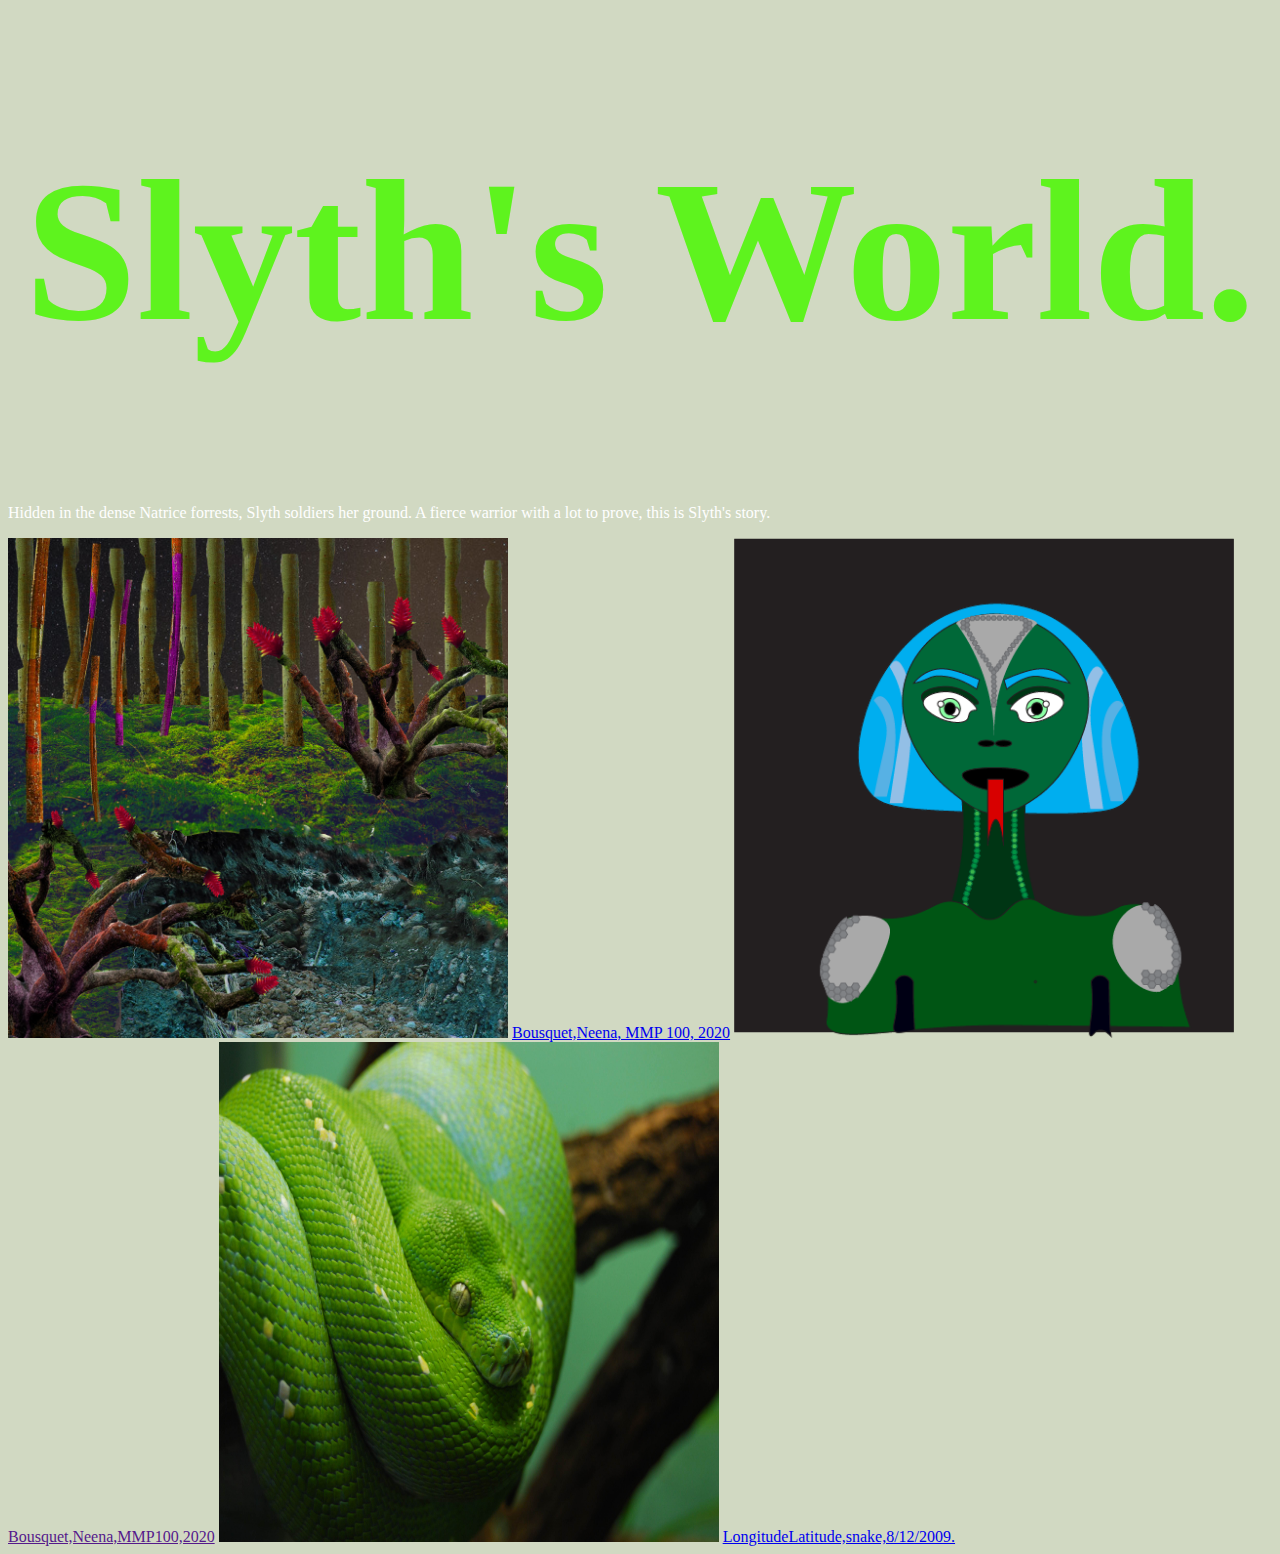
<file: index.html>
<!DOCTYPE html>
<html>
<head>
	<title>HOME</title>
	<link rel="stylesheet" type="text/css" href="styles.css">
</head>

<body>
<h1>Slyth's World.</h1>
		<p>Hidden in the dense Natrice forrests, Slyth soldiers her ground. A fierce warrior with a lot to prove, this is Slyth's story.</p>
			
			<a href="where.html"><img src="Environment.jpg" alt="Forrest" class="center" width="500px" height="500px"></a> <a href="Slyth's Envirnment">Bousquet,Neena, MMP 100, 2020</a>
			<a href="who.html"><img src="Slyth.png" alt="Slyth" class="center" width="500px" height="500px"></a> <a href="">Bousquet,Neena,MMP100,2020</a>
			
			<a href="us.html"><img src="snake.jpg" alt="One of Us" class="center" width="500px" height="500px"></a> <a href="https://www.flickr.com/photos/longitudelatitude/3819075931/in/[base64]">LongitudeLatitude,snake,8/12/2009.</a>
</body>
</html>
</file>
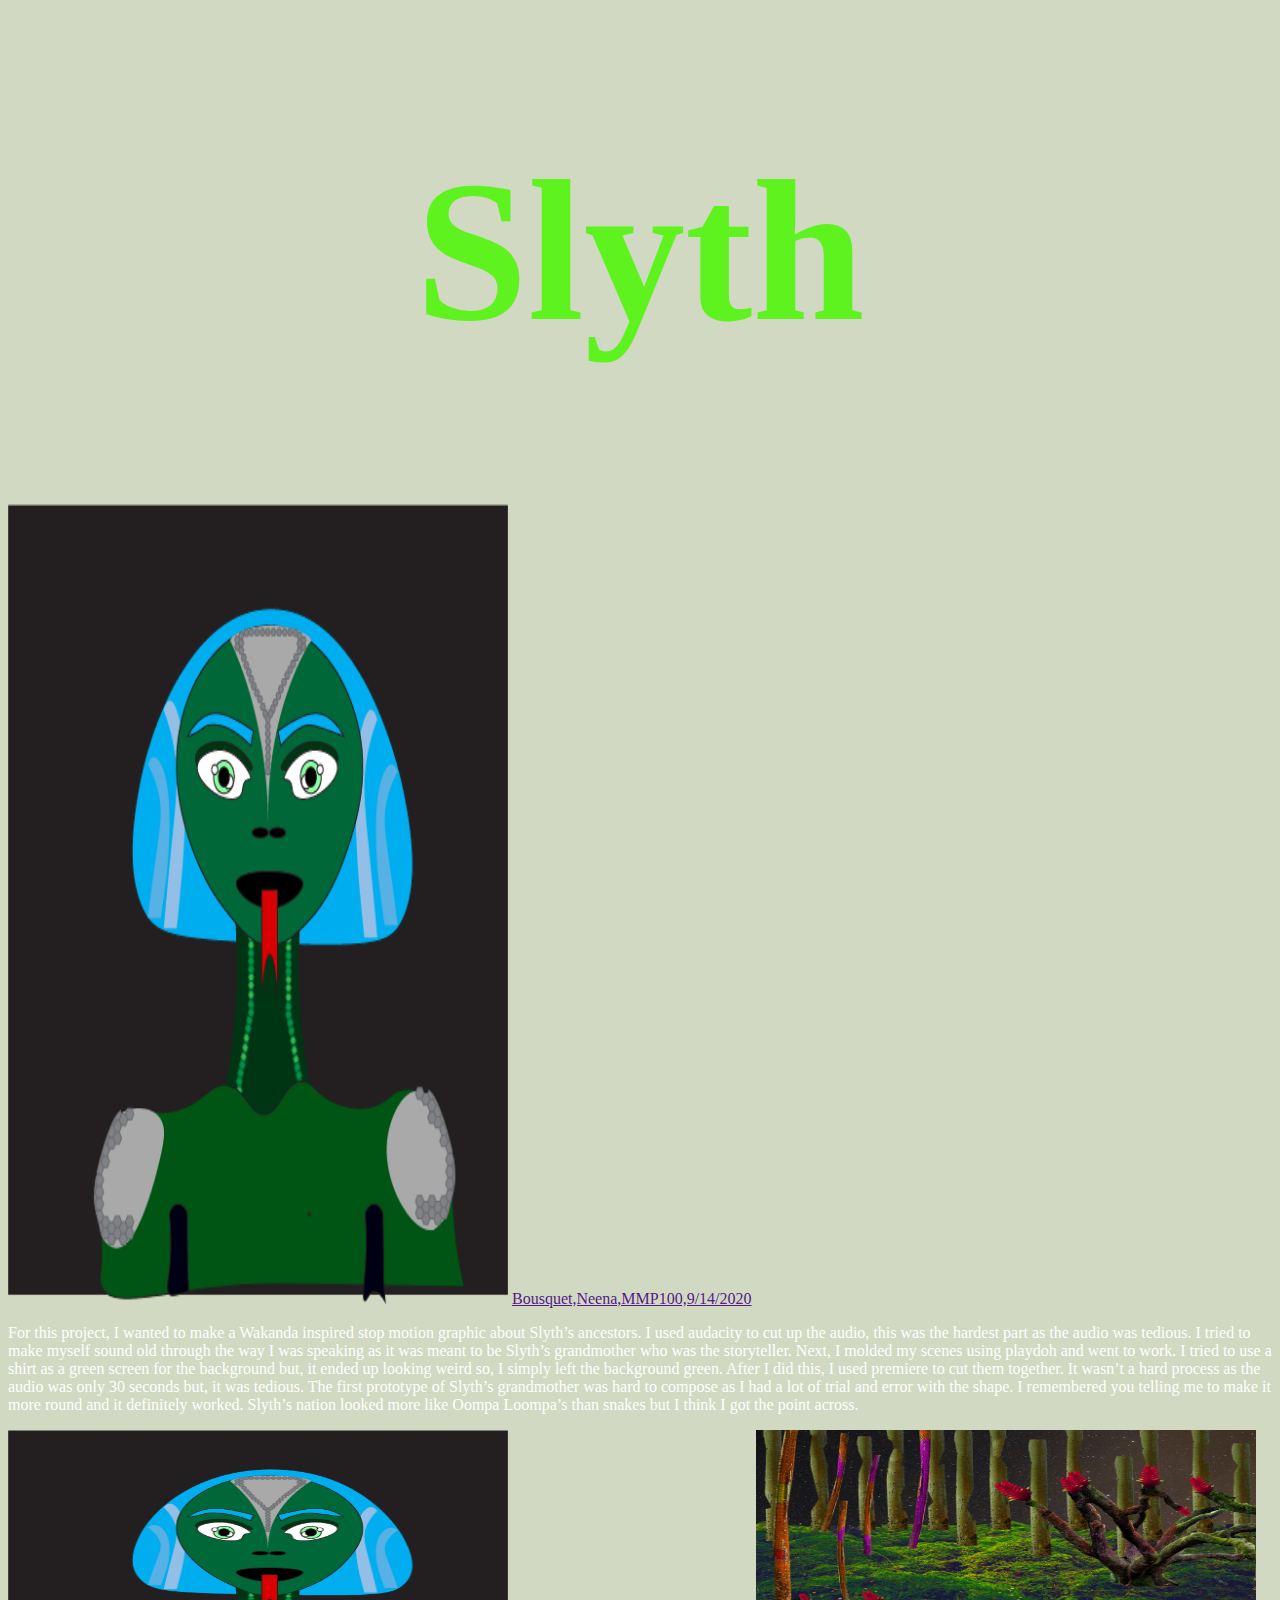
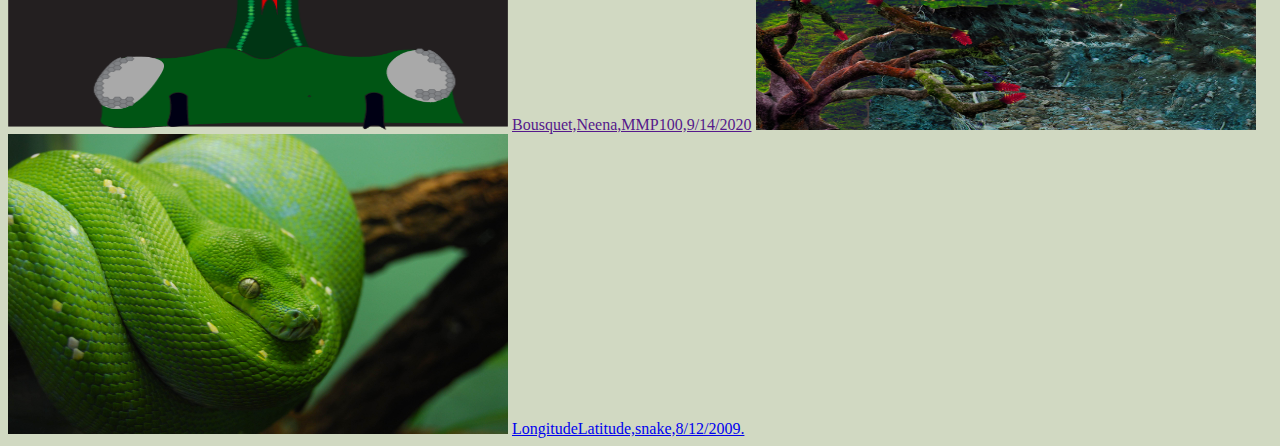
<file: final.html>
<!DOCTYPE html>
<html>
<head>
	<title>Final Project</title>
	<link rel="stylesheet" type="text/css" href="styles.css">
</head>
<body>
	<h1>Slyth</h1>
	<a href="index.html"><img src="Slyth.png" alt="Home" width="500px" height="800px"></a> <a href="">Bousquet,Neena,MMP100,9/14/2020</a>
		<p>	For this project, I wanted to make a Wakanda inspired stop motion graphic about Slyth’s ancestors. I used audacity to cut up the audio, this was the hardest part as the audio was tedious. I tried to make myself sound old through the way I was speaking as it was meant to be Slyth’s grandmother who was the storyteller. Next, I molded my scenes using playdoh and went to work. I tried to use a shirt as a green screen for the background but, it ended up looking weird so, I simply left the background green. After I did this, I used premiere to cut them together. 
	It wasn’t a hard process as the audio was only 30 seconds but, it was tedious. The first prototype of Slyth’s grandmother was hard to compose as I had a lot of trial and error with the shape. I remembered you telling me to make it more round and it definitely worked. Slyth’s nation looked more like Oompa Loompa’s than snakes but I think I got the point across.</p>

	<a href="who.html"><img src="Slyth.png" alt="Discover Slyth" width="500px" height="300px"></a> <a href="">Bousquet,Neena,MMP100,9/14/2020</a>
	
	<a href="where.html"><img src="Environment.jpg" alt="Where Are We From" width="500px" height="300px"></a><a href="https://www.flickr.com/photos/photographingtravis/16123321323/in/faves-190236464@N02/">
	
	<a href="index.html"><img src="snake.jpg" alt="Home" width="500 px" height="300px"></a>  <a href="https://www.flickr.com/photos/longitudelatitude/3819075931/in/[base64]">LongitudeLatitude,snake,8/12/2009.</a>

</body>
</html>
</file>
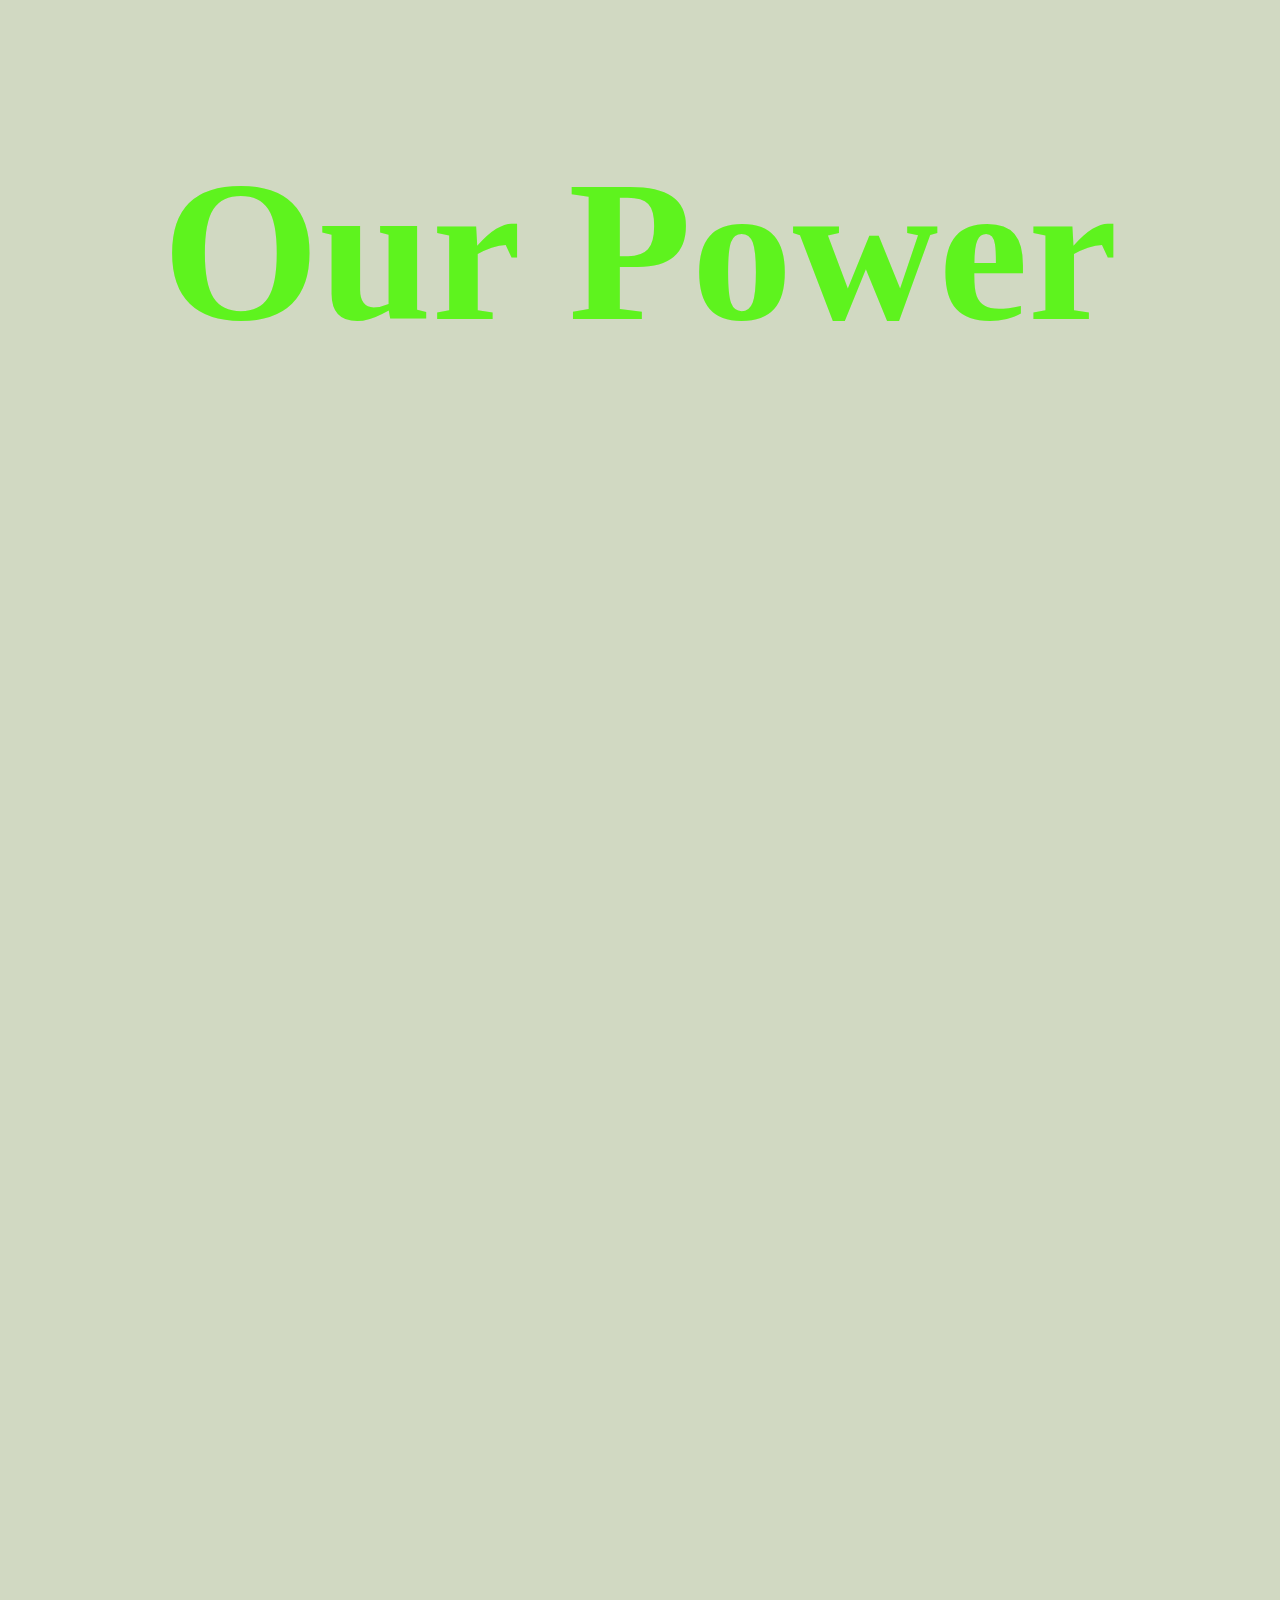
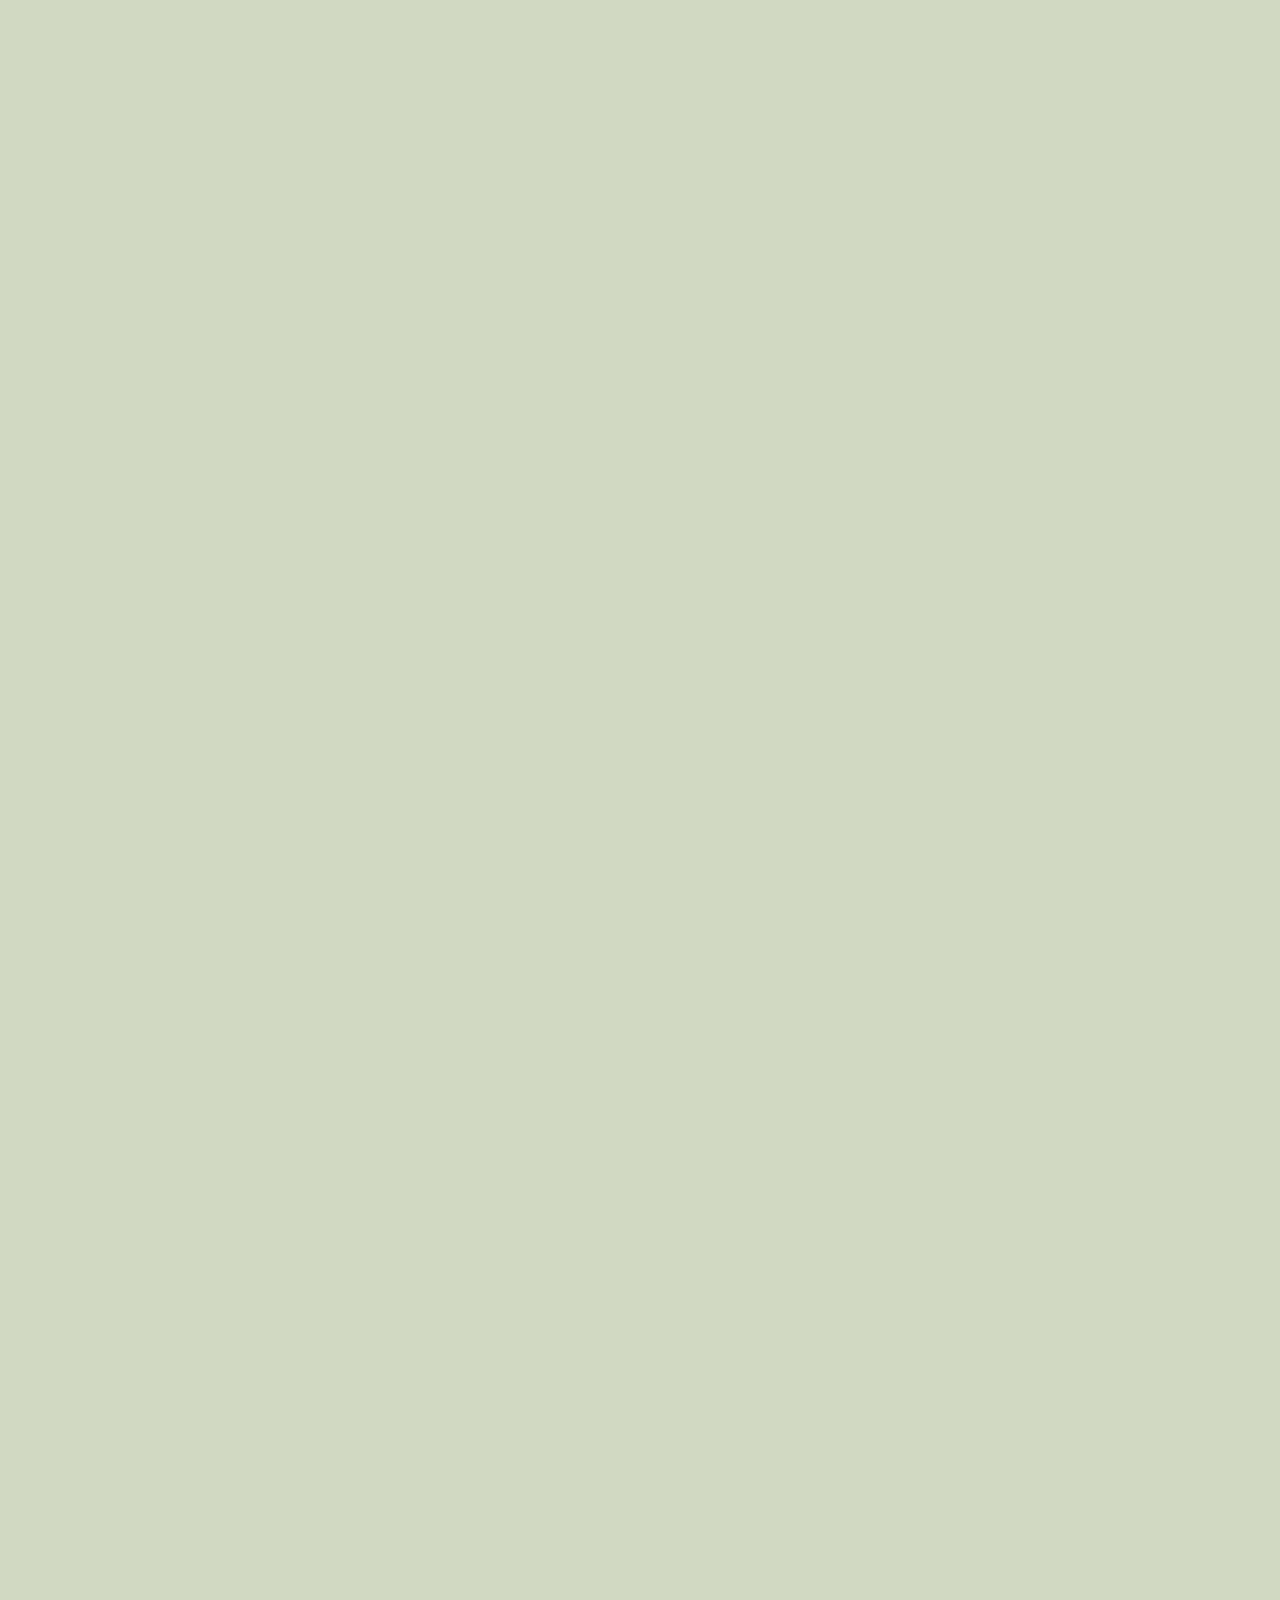
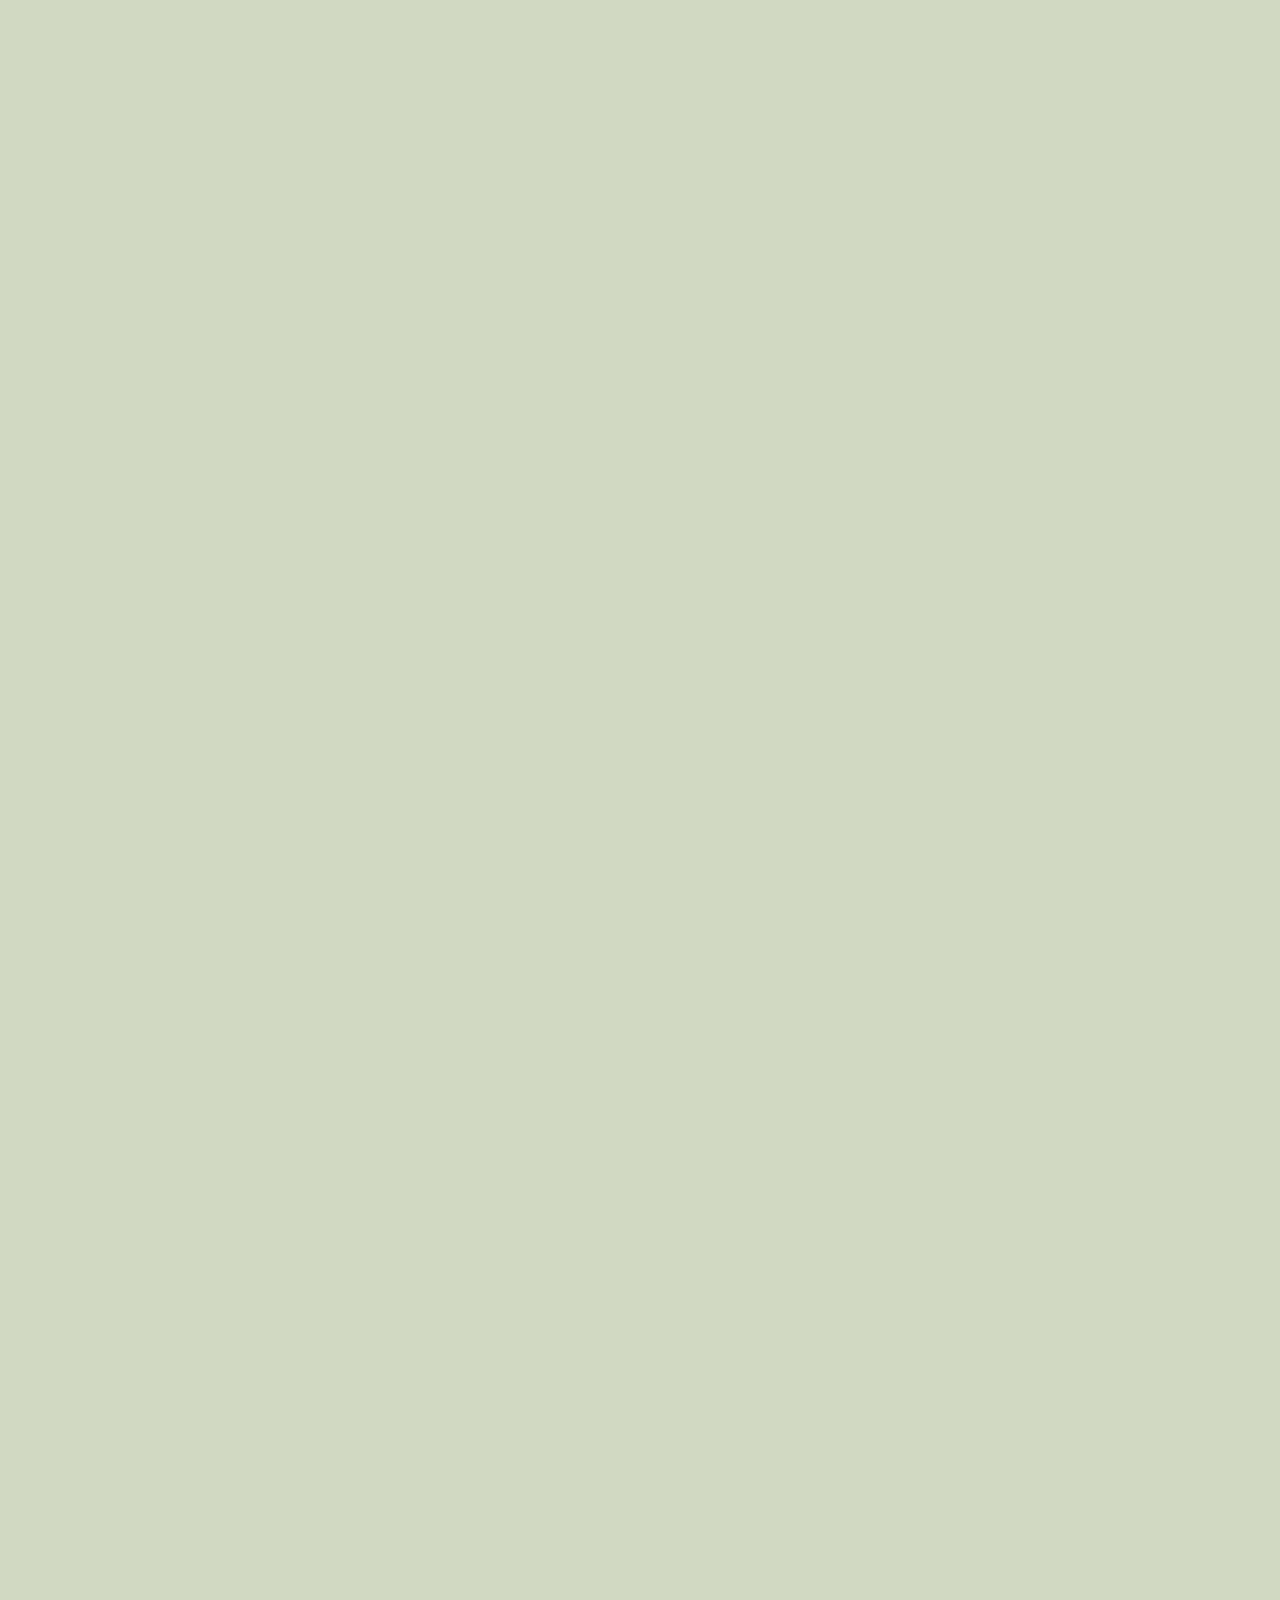
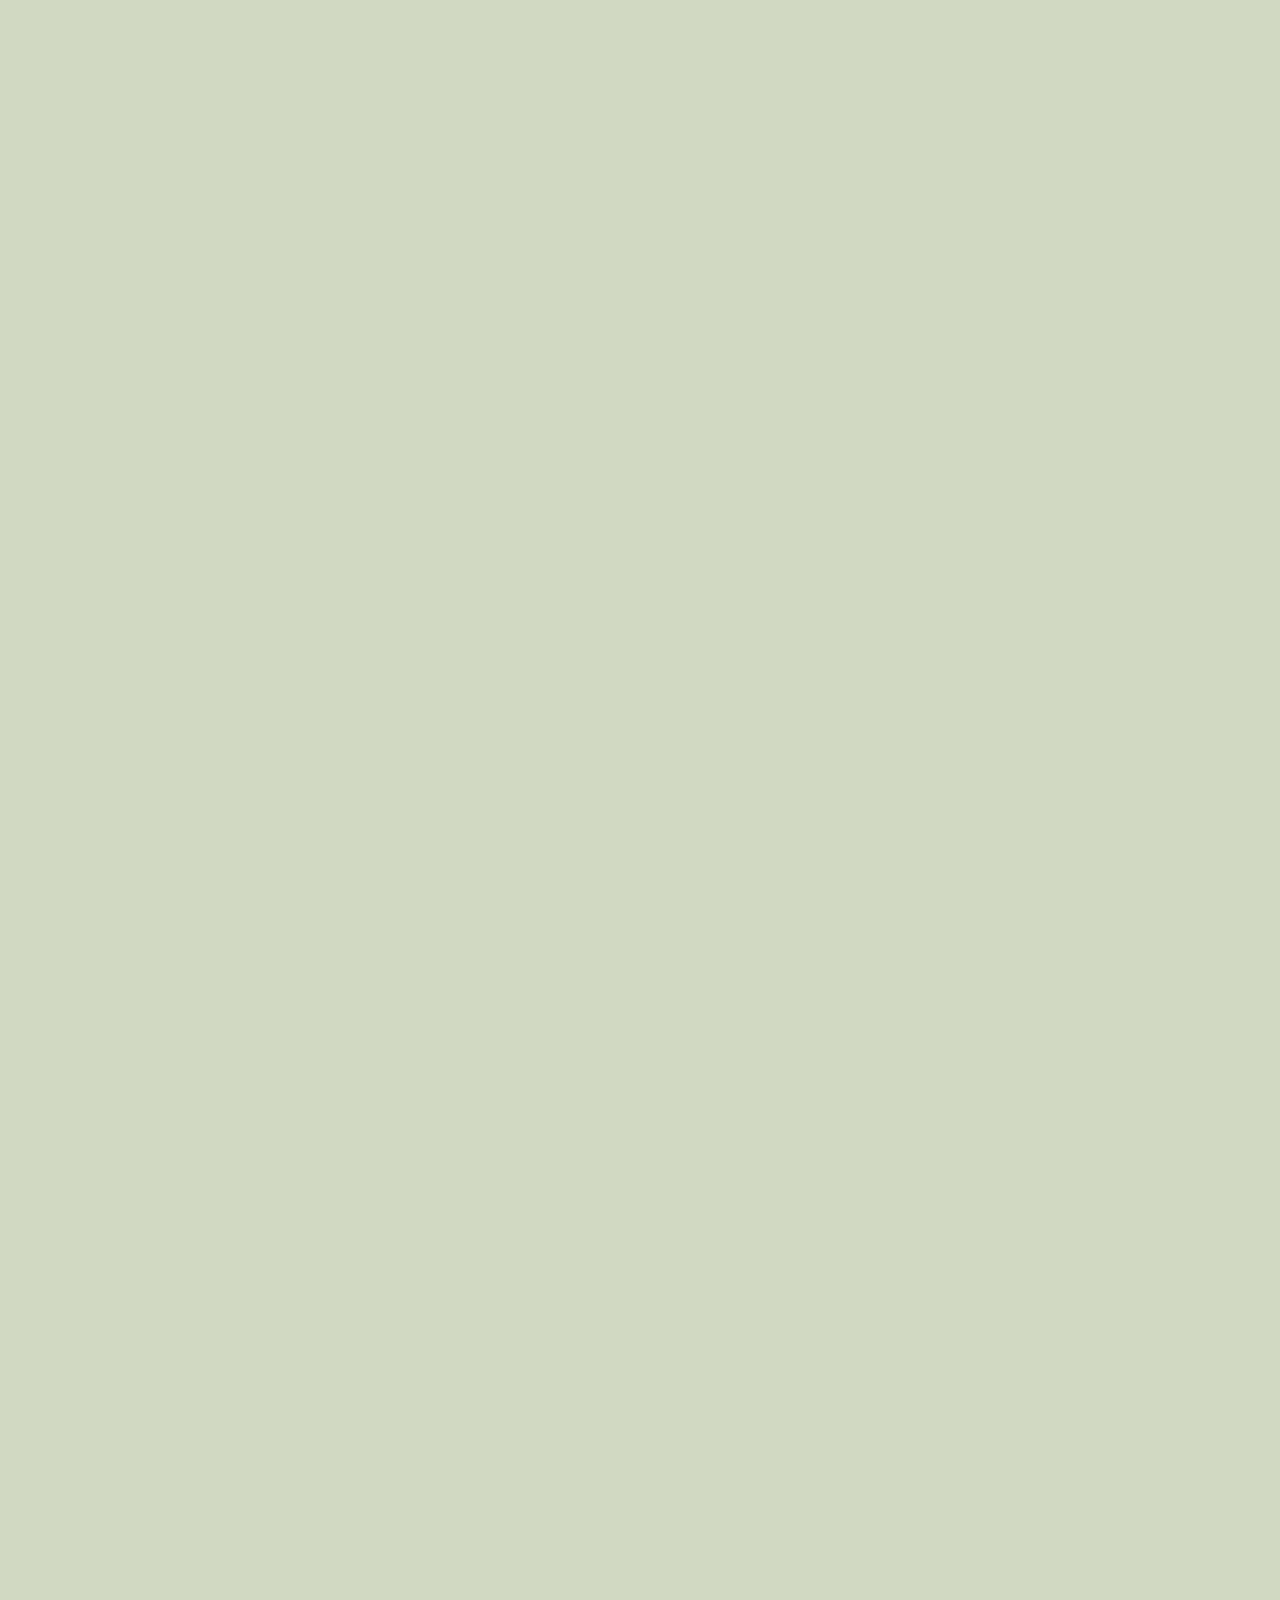
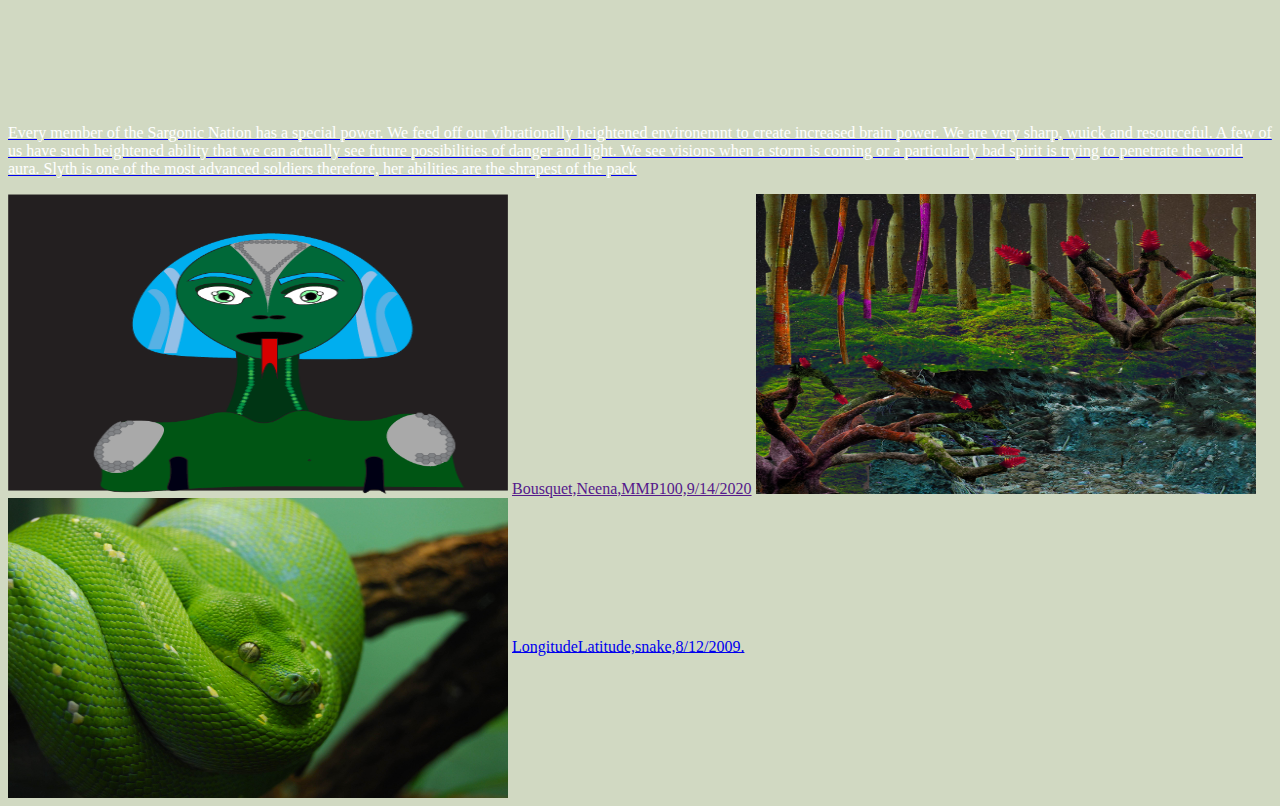
<file: power.html>
<!DOCTYPE html>
<html>
<head>
	<title>SLyth's Power</title>
	<link rel="stylesheet" type="text/css" href="styles.css">
</head>
<body>
	<h1>Our Power</h1>
	<a href="index.html"><iframe style="width: 600px; height: 6000px; overflow: hidden;"  scrolling="no" frameborder="0" src="https://editor.p5js.org/Neenab/embed/P4Kng9zoE" alt="Our Power"idth="500px" height="800px"></a> <a href="https://w</iframe>
		<p>Every member of the Sargonic Nation has a special power. We feed off our vibrationally heightened environemnt to create increased brain power. We are very sharp, wuick and resourceful. A few of us have such heightened ability that we can actually see future possibilities of danger and light. We see visions when a storm is coming or a particularly bad spirit is trying to penetrate the world aura. Slyth is one of the most advanced soldiers therefore, her abilities are the shrapest of the pack </p>

	<a href="who.html"><img src="Slyth.png" alt="Discover Slyth" width="500px" height="300px"></a> <a href="">Bousquet,Neena,MMP100,9/14/2020</a>
	
	<a href="where.html"><img src="Environment.jpg" alt="Where Are We From" width="500px" height="300px"></a><a href="https://www.flickr.com/photos/photographingtravis/16123321323/in/faves-190236464@N02/">
	
	<a href="us.html"><img src="snake.jpg" alt="Our People" width="500 px" height="300px" style="vertical-align:middle"></a>  <a href="https://www.flickr.com/photos/longitudelatitude/3819075931/in/[base64]">LongitudeLatitude,snake,8/12/2009.</a>
	

</body>
</html>
</file>
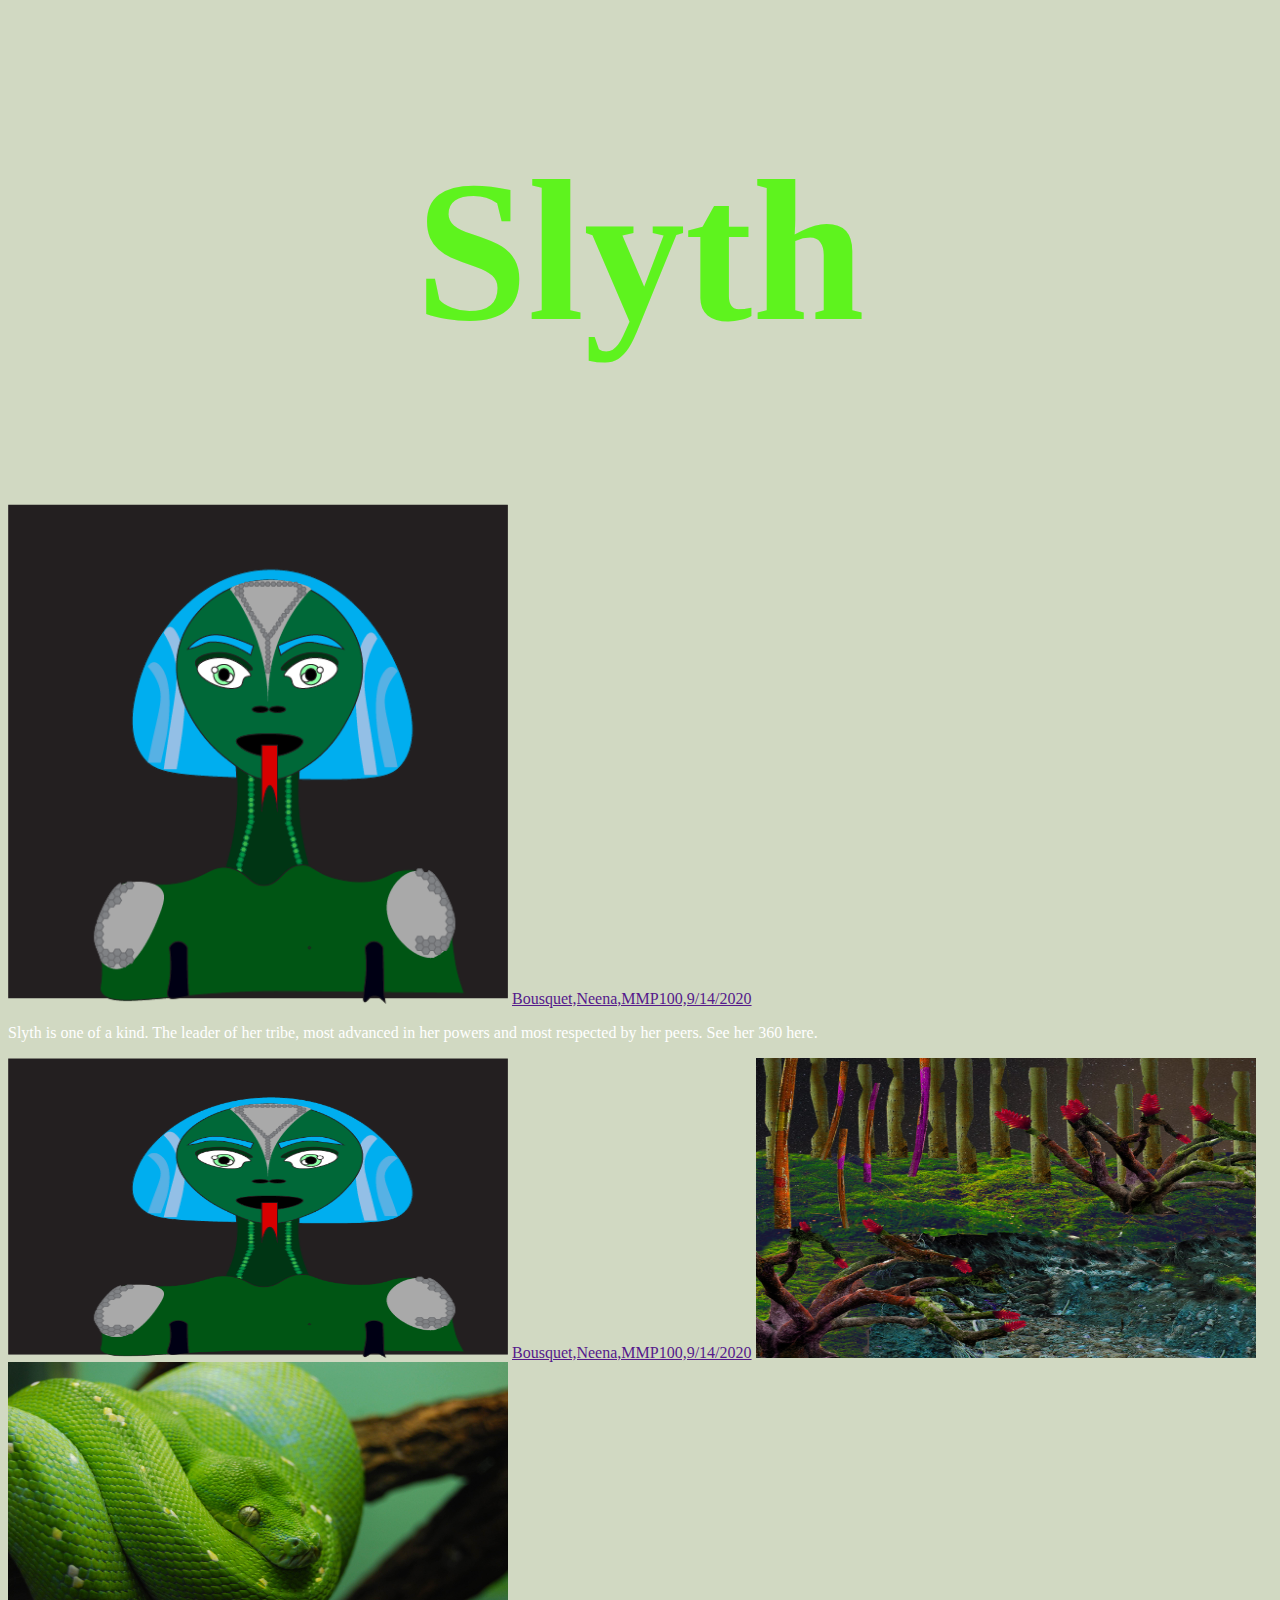
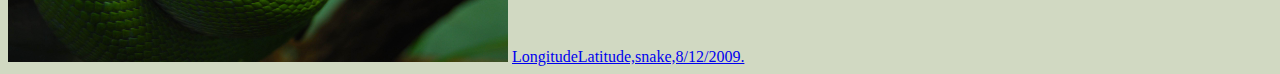
<file: slyth.html>
<!DOCTYPE html>
<html>
<head>
	<title>Slyth</title>
	<link rel="stylesheet" type="text/css" href="styles.css">
</head>
<body>
	<h1>Slyth</h1>
	<a href="index.html"><img src="Slyth.png" alt="Home" width="500px" height="500px"></a> <a href="">Bousquet,Neena,MMP100,9/14/2020</a>
		<p>Slyth is one of a kind. The leader of her tribe, most advanced in her powers and most respected by her peers. See her 360 here.</p>

	<a href="who.html"><img src="Slyth.png" alt="Discover Slyth" width="500px" height="300px"></a> <a href="">Bousquet,Neena,MMP100,9/14/2020</a>
	
	<a href="where.html"><img src="Environment.jpg" alt="Where Are We From" width="500px" height="300px"></a><a href="https://www.flickr.com/photos/photographingtravis/16123321323/in/faves-190236464@N02/">
	
	<a href="final.html"><img src="snake.jpg" alt="Final MMP Project" width="500 px" height="300px"></a>  <a href="https://www.flickr.com/photos/longitudelatitude/3819075931/in/[base64]">LongitudeLatitude,snake,8/12/2009.</a>

</body>
</html>
</file>
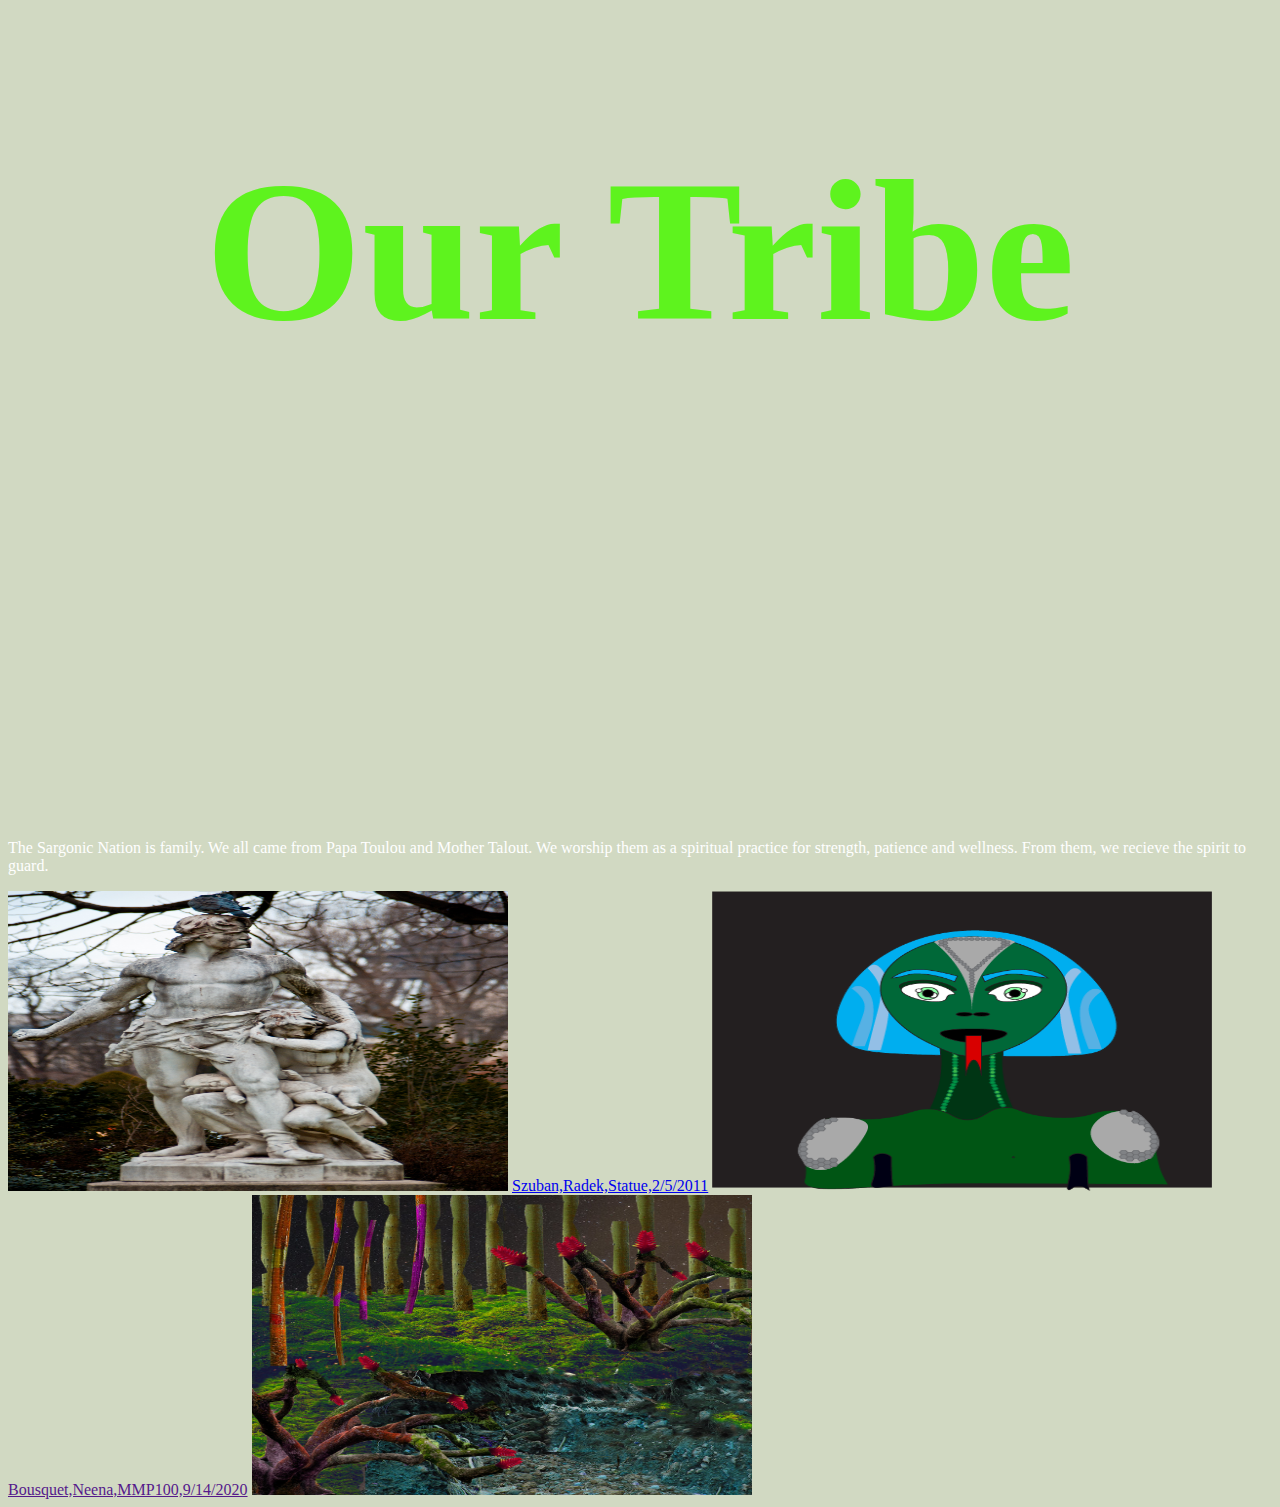
<file: us.html>
<!DOCTYPE html>
<html>
<head>
	<title>Become One of Us</title>
	<link rel="stylesheet" type="text/css" href="styles.css">

</head>
<body>
	<h1>Our Tribe</h1>
	<iframe src="https://www.youtube.com/embed/dwoPd3u5UPQ?autoplay=1&loop=1" width="560" height="315" frameborder="0"></iframe>
	<p>The Sargonic Nation is family. We all came from Papa Toulou and Mother Talout. We worship them as a spiritual practice for strength, patience and wellness. From them, we recieve the spirit to guard.</p>

		<a href="index.html"><img src="statue.jpg"alt="Our Ancestors" width="500px" height="300px"></a> <a href="https://www.flickr.com/photos/r4n/5451811524/in/[base64]">Szuban,Radek,Statue,2/5/2011</a>
		<a href="who.html"><img src="Slyth.png" alt="Discover Slyth" width="500px" height="300px"></a> <a href="">Bousquet,Neena,MMP100,9/14/2020</a>
		<a href="where.html"><img src="Environment.jpg" alt="Where Are We From" width="500 px" height="300px"></a>  <a href="https://www.flickr.com/photos/photographingtravis/16123321323/in/faves-190236464@N02/">
</body>
</html>
</file>
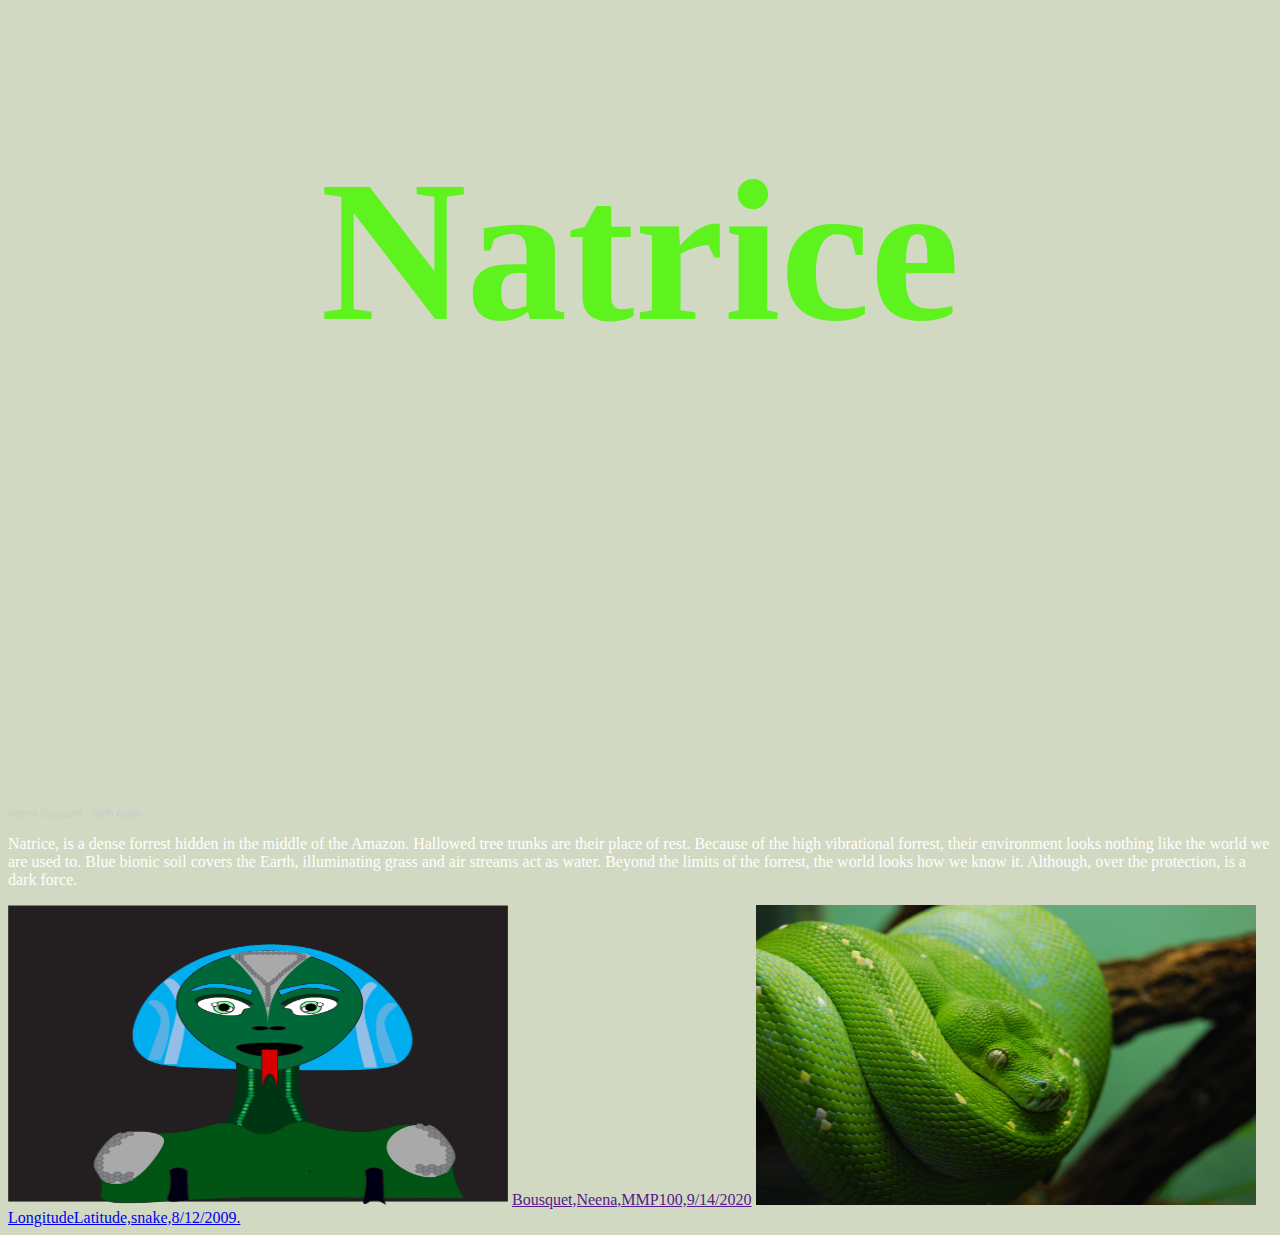
<file: where.html>
<!DOCTYPE html>
<html>
<head>
	<title>Where Are We From</title>
	<link rel="stylesheet" type="text/css" href="styles.css">

</head>
<body>
	<h1> Natrice</h1>
	
	<iframe width="100%" height="300" scrolling="no" frameborder="no" allow="autoplay" src="https://w.soundcloud.com/player/?url=https%3A//api.soundcloud.com/tracks/949177159&color=%2328ed15&auto_play=false&hide_related=false&show_comments=true&show_user=true&show_reposts=false&show_teaser=true&visual=true"></iframe><div style="font-size: 10px; color: #cccccc;line-break: anywhere;word-break: normal;overflow: hidden;white-space: nowrap;text-overflow: ellipsis; font-family: Interstate,Lucida Grande,Lucida Sans Unicode,Lucida Sans,Garuda,Verdana,Tahoma,sans-serif;font-weight: 100;"><a href="https://soundcloud.com/neena-bousquet" title="Neena Bousquet" target="_blank" style="color: #cccccc; text-decoration: none;">Neena Bousquet</a> · <a href="https://soundcloud.com/neena-bousquet/slyth-audio" title="Slyth Audio" target="_blank" style="color: #cccccc; text-decoration: none;">Slyth Audio</a></div>
	
	
	<p>Natrice, is a dense forrest hidden in the middle of the Amazon. Hallowed tree trunks are their place of rest. Because of the high vibrational forrest, their environment looks nothing like the world we are used to. Blue bionic soil covers the Earth, illuminating grass and air streams act as water. Beyond the limits of the forrest, the world looks how we know it. Although, over the protection, is a dark force.</p>
		

		<a href="who.html"><img src="Slyth.png" alt="Discover Slyth" width="500px" height="300px"></a> <a href="">Bousquet,Neena,MMP100,9/14/2020</a>
		
		<a href="us.html"><img src="snake.jpg" alt="Our People" width="500 px" height="300px"></a>  <a href="https://www.flickr.com/photos/longitudelatitude/3819075931/in/[base64]">LongitudeLatitude,snake,8/12/2009.</a>

</body>
</html>
</file>
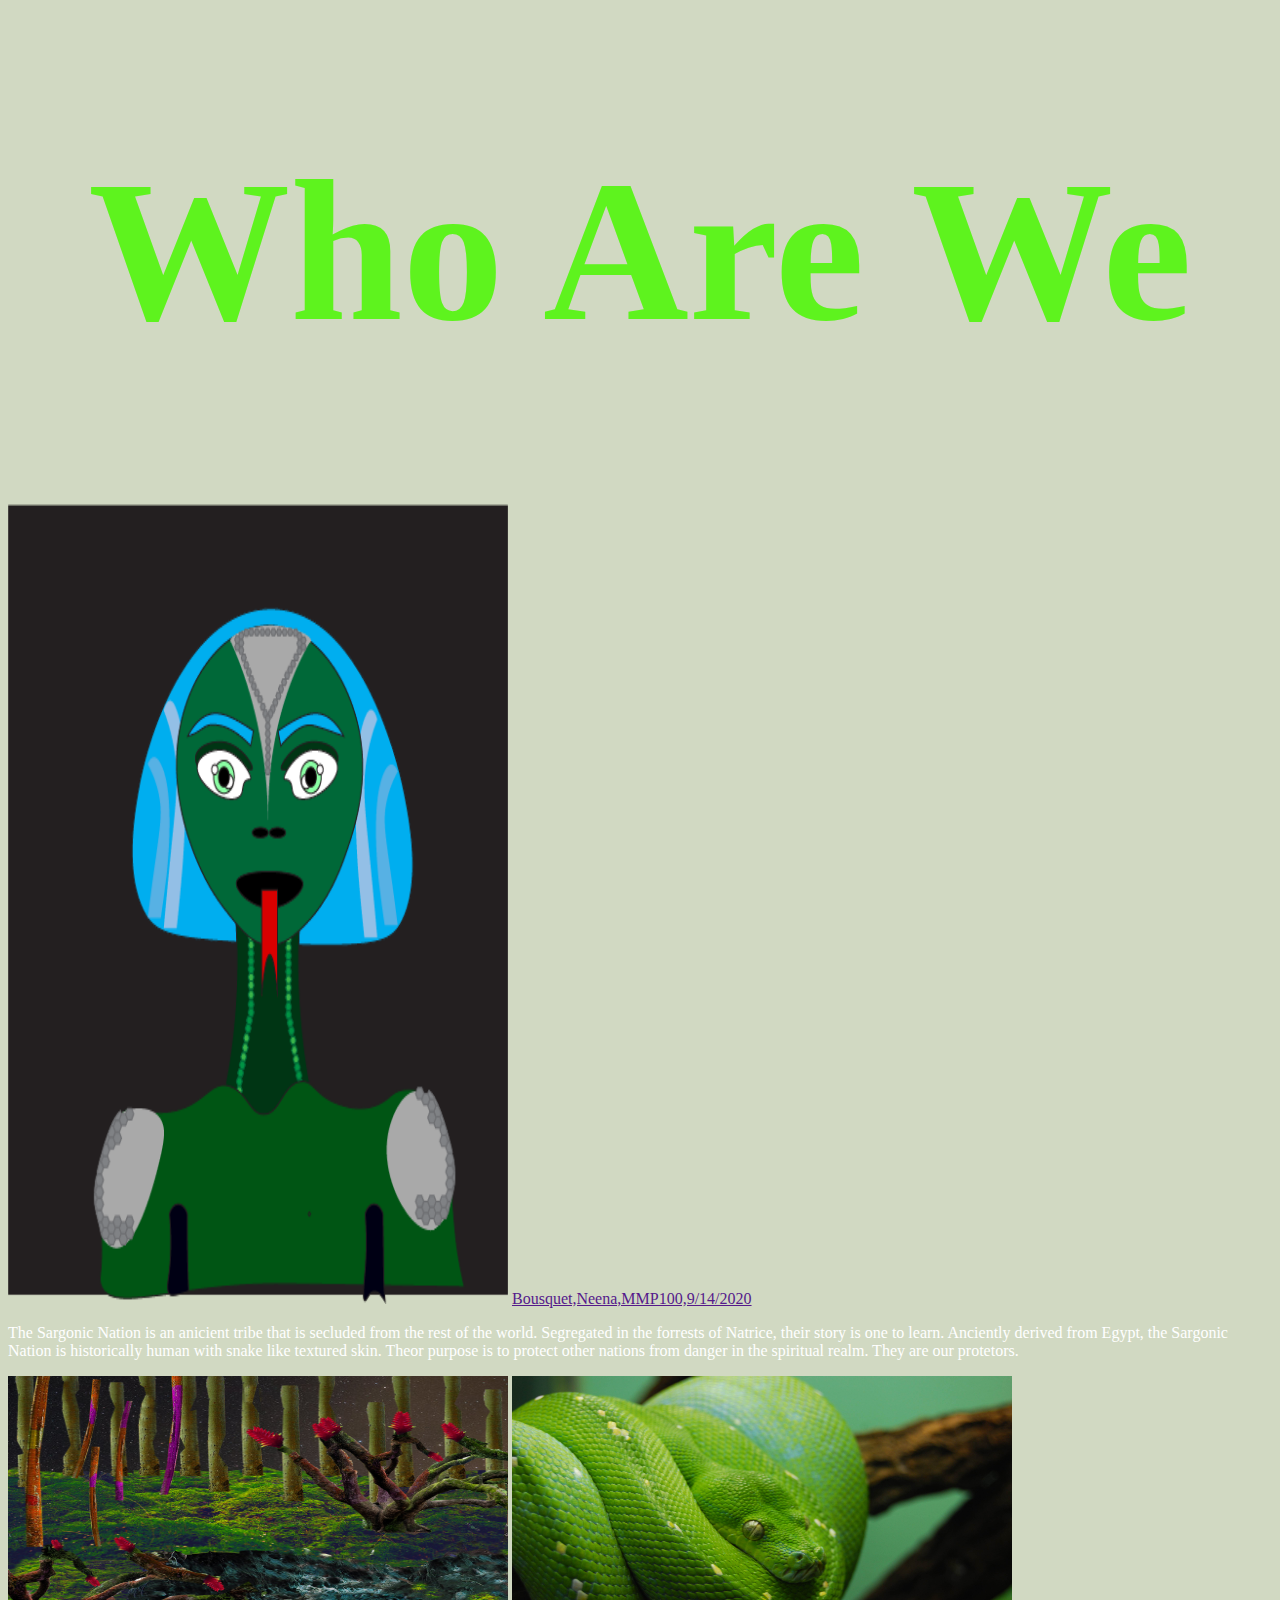
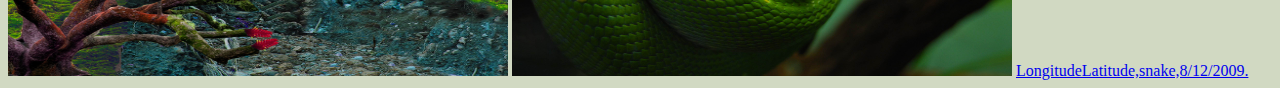
<file: who.html>
<!DOCTYPE html>
<html>
<head>
	<title>Who Are We</title>
	<link rel="stylesheet" type="text/css" href="styles.css">
</head>
<body>
	<h1>Who Are We</h1>
	
	<a href="slyth.html"><img src="Slyth.png" alt="View Slyth" width="500px" height="800px"></a> <a href="">Bousquet,Neena,MMP100,9/14/2020</a>
		<p>The Sargonic Nation is an anicient tribe that is secluded from the rest of the world. Segregated in the forrests of Natrice, their story is one to learn. Anciently derived from Egypt, the Sargonic Nation is historically human with snake like textured skin. Theor purpose is to protect other nations from danger in the spiritual realm. They are our protetors. </p> 

	<a href="where.html"><img src="Environment.jpg" alt="Where Are We From" width="500px" height="300px"></a> <a href="https://www.flickr.com/photos/photographingtravis/16123321323/in/faves-190236464@N02/">
	
	<a href="final.html"><img src="snake.jpg" alt="Final" width="500 px" height="300px"></a>  <a href="https://www.flickr.com/photos/longitudelatitude/3819075931/in/[base64]">LongitudeLatitude,snake,8/12/2009.</a>

</body>
</html>
</file>
<file: styles.css>
h1{color:#5EF31E;font-family: Impact;font-size: 202px;text-align:center}

	body{background-color:#D1D9C2}

		p{color:#FFFFFF; font-family: Helvetica Neue: font-size:152px}

img:hover {filter:#9FE7EE alpha(opacity=60);
    opacity: .8;}

    img style{position: center;top: 35px;left: 170px; width: 50pc; height: 50px" src="environment.jpg"}

    <img src=”slyth.png” ALIGN=”left” HSPACE=”50” VSPACE=”50”/>
</file>
